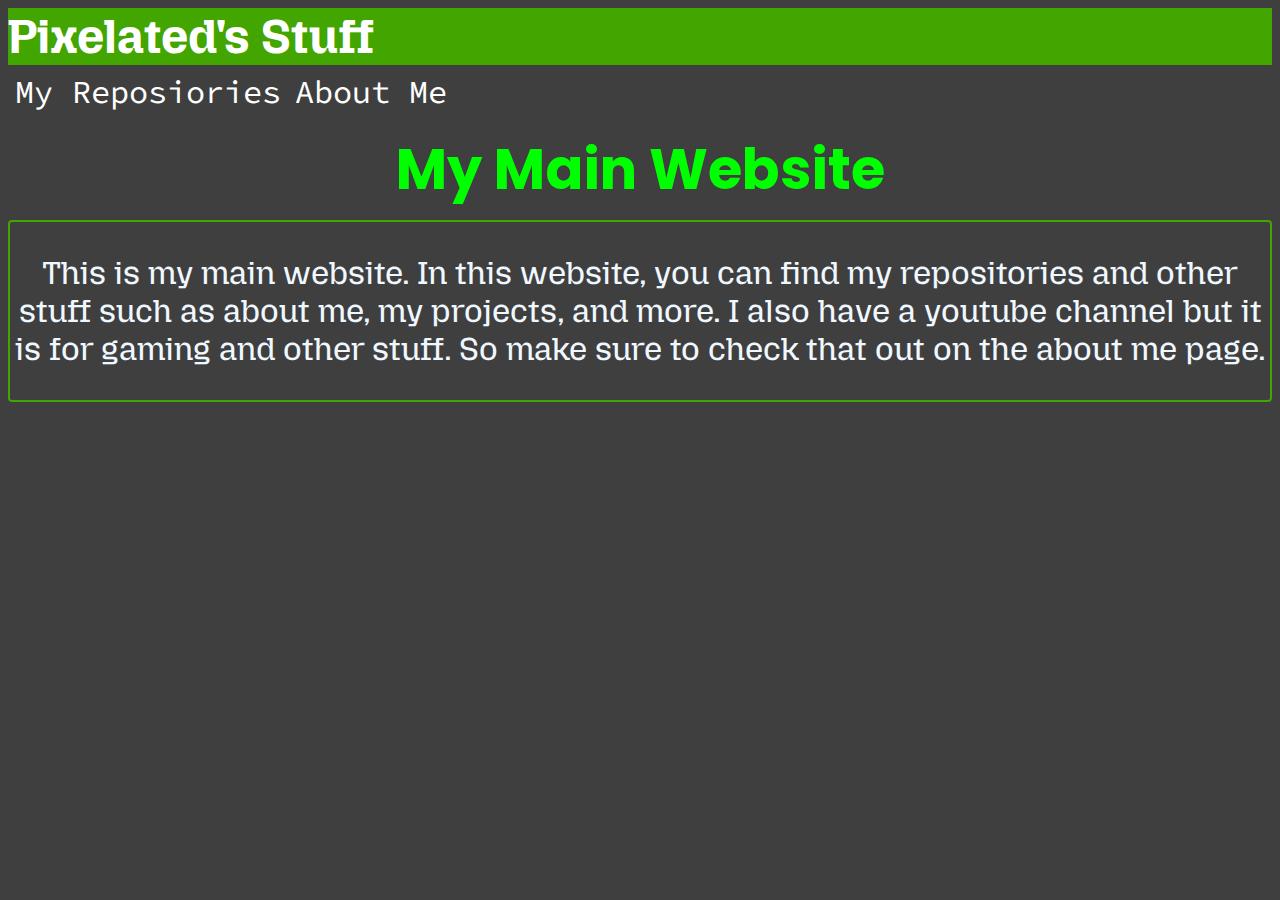
<file: index.html>
<!DOCTYPE html>
<html lang="en">
<head>
    <meta charset="UTF-8">
    <meta name="viewport" content="width=device-width, initial-scale=1.0">
    <link rel="stylesheet" href="styles/style.css">
    <link rel="icon" type="image/x-icon" href="/images/favicon.ico">
    <meta name="google-adsense-account" content="ca-pub-9949696074090139">
    <title>Pixelatd's stuff</title>
</head>
<body>
    <a href="index.html" class="logo"><h1>Pixelated's Stuff</h1></a>
    <nav class="topbar">
        <ul>
        <li><a href="repos.html">My Reposiories</a></li>
        <li><a href="about.html">About Me</a></li>
        </ul>
    </nav>
    <main>
        <h2 class="title">My Main Website</h2>
        <div class="box">
            <p>This is my main website. In this website, you can find my repositories and other stuff such as about me,
                my projects, and more. I also have a youtube channel but it is for gaming and other stuff. So make sure to check
                that out on the about me page.
            </p>
        </div>
    </main>
</body>
</html>
</file>
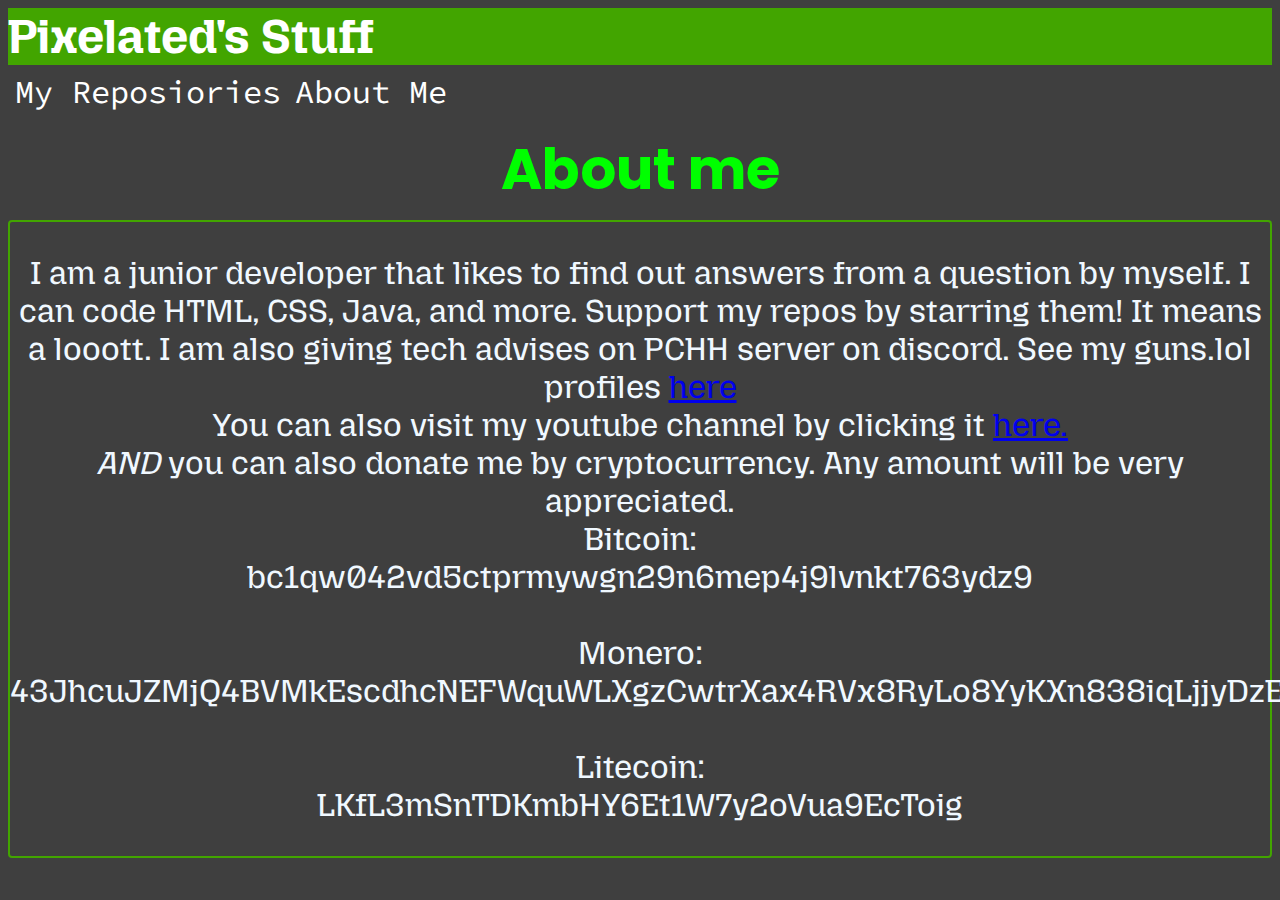
<file: about.html>
<!DOCTYPE html>
<html lang="en">
<head>
    <meta charset="UTF-8">
    <meta name="viewport" content="width=device-width, initial-scale=1.0">
    <link rel="stylesheet" href="styles/style.css">
    <link rel="icon" type="image/x-icon" href="/images/favicon.ico">
    <meta name="google-adsense-account" content="ca-pub-9949696074090139">
    <title>About me </title>
</head>
<body>
    <a href="index.html" class="logo"><h1>Pixelated's Stuff</h1></a>
    <nav class="topbar">
        <ul>
        <li><a href="repos.html">My Reposiories</a></li>
        <li><a href="about.html">About Me</a></li>
        </ul>
    </nav>
    <h2 class="title">About me</h2>
    <div class="box">
        <p>
            I am a junior developer that likes to find out answers from a question by
            myself. I can code HTML, CSS, Java, and more. Support my repos by starring them!
            It means a looott. I am also giving tech advises on PCHH server on discord. See my guns.lol profiles <a href="https://guns.lol/pixelatd">here</a>
<br>
            You can also visit my youtube channel by clicking it <a href="https://youtube.com/@itspixelatd">here.</a>
<br>
            <i>AND</i> you can also donate me by cryptocurrency. Any amount will be very appreciated.
           <br>
            Bitcoin:
            <br>
            bc1qw042vd5ctprmywgn29n6mep4j9lvnkt763ydz9
            <br>
            <br>
            Monero:
            <br>
            43JhcuJZMjQ4BVMkEscdhcNEFWquWLXgzCwtrXax4RVx8RyLo8YyKXn838iqLjjyDzEZw3q1ynGzcBp1YUE2oSTf4tUJ1un
            <br>
            <br>
            Litecoin:
            <br>
            LKfL3mSnTDKmbHY6Et1W7y2oVua9EcToig
        </p>
    </div>
</body>

</html>
</file>
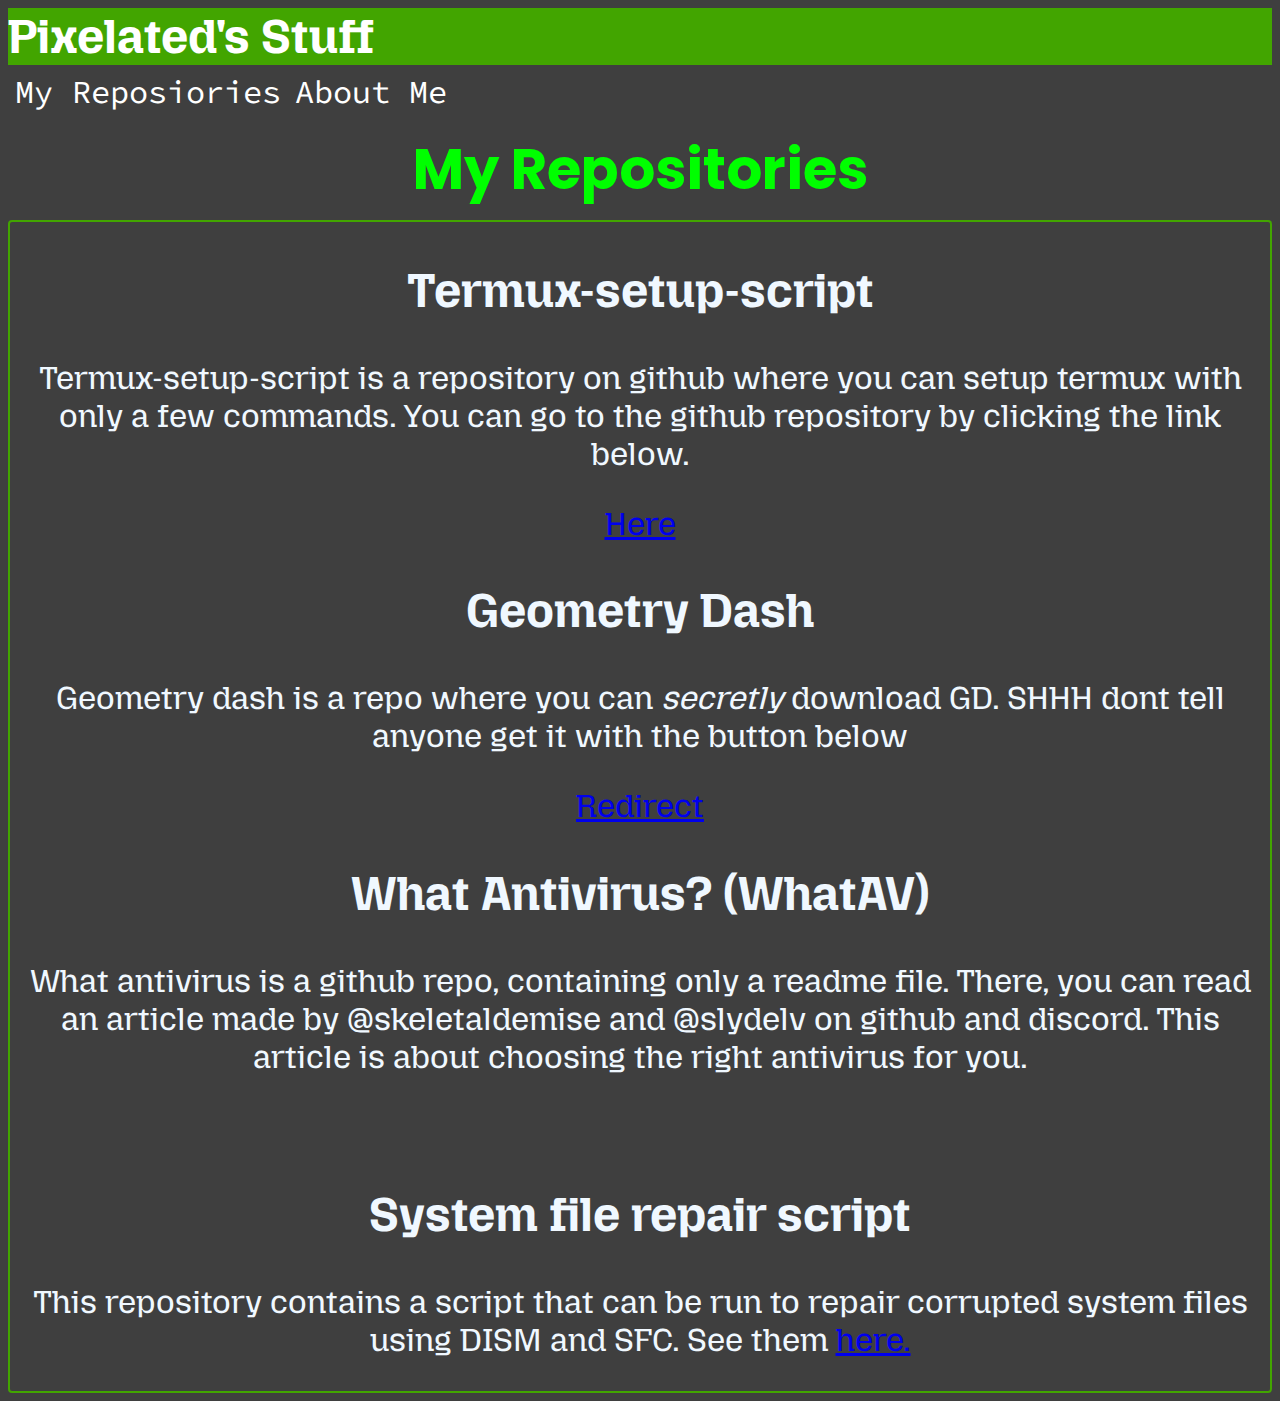
<file: repos.html>
<!DOCTYPE html>
<html lang="en">
<head>
    <meta charset="UTF-8">
    <meta name="viewport" content="width=device-width, initial-scale=1.0">
    <link rel="stylesheet" href="styles/style.css">
    <link rel="icon" type="image/x-icon" href="/images/favicon.ico">
    <title>Repos - Pixelated</title>
    <meta name="google-adsense-account" content="ca-pub-9949696074090139">
</head>
<body>
    <a href="index.html" class="logo"><h1>Pixelated's Stuff</h1></a>
    <nav class="topbar">
        <ul>
        <li><a href="repos.html">My Reposiories</a></li>
        <li><a href="about.html">About Me</a></li>
        </ul>
    </nav>
    <h2 class="title">My Repositories</h2>
    <div class="box">
        <h2>Termux-setup-script</h2>
        <p>
            Termux-setup-script is a repository on github where you can setup termux with only a few commands. You can go to the 
            github repository by clicking the link below.
        </p>
        <a href="https://github.com/pixelated11/termux-setup-script">Here</a>
        <h2>Geometry Dash</h2>
        <p>
            Geometry dash is a repo where you can <i>secretly</i> download GD. SHHH dont tell anyone
            get it with the button below
        </p>
        <a href="https://github.com/pixelated11/geometry-dash">Redirect</a>
        <br>
        <h2>What Antivirus? (WhatAV)</h2>
        <p>
            What antivirus is a github repo, containing only a readme file. There, you can read an article made by @skeletaldemise and @slydelv on github and discord. This article is about choosing the right antivirus for you.
        </p>
        <br>
        <h2>System file repair script</h2>
        <p>
            This repository contains a script that can be run to repair corrupted system files using DISM and SFC. See them <a href="https://github.com/pixelated11/core-files-fixer">here.</a>
        </p>
    </div>
</body>

</html>
</file>
<file: styles/style.css>
@import url('https://fonts.googleapis.com/css2?family=Mozilla+Headline:wght@200..700&family=Poppins:ital,wght@0,100;0,200;0,300;0,400;0,500;0,600;0,700;0,800;0,900;1,100;1,200;1,300;1,400;1,500;1,600;1,700;1,800;1,900&family=Source+Code+Pro:ital,wght@0,200..900;1,200..900&display=swap');

body {
    font-family: 'Mozilla Headline', 'Source Code Pro', 'Poppins';
    background-color: #3f3f3f;
}
.topbar {
    a {
        text-decoration: none;
        color: #FFFFFF;
        display: block;
        text-align: center;
        padding: 7px;
        font-family: 'Source Code Pro';
        font-size: 2em;
    }
    ul {
    list-style-type: none;
    overflow: hidden;
    margin: 0px;
    padding: 0px;
    }
    li {
        float: left;
    }
}
.logo {
    text-decoration: none;
    margin: 0px;
    padding: 0px;
    color: #FFFFFF;
    display: block;

    h1 {
        background-color: #42a500;
        display: block;
        margin: 0px;
        padding: 0x;
        font-size: 3em;
    }
}
.title {
    color: lime;
    font-family: 'Poppins';
    text-align: center;
    padding: 5px;
    margin: 3px;
    font-size: 3.5em;
}
.box {
    border: 2px, #42a500, solid;
    border-radius: 4px;
    padding: 0px;
    color: aliceblue;
    text-align: center;
    margin: 0px;
    font-size: 2em;
}
</file>
